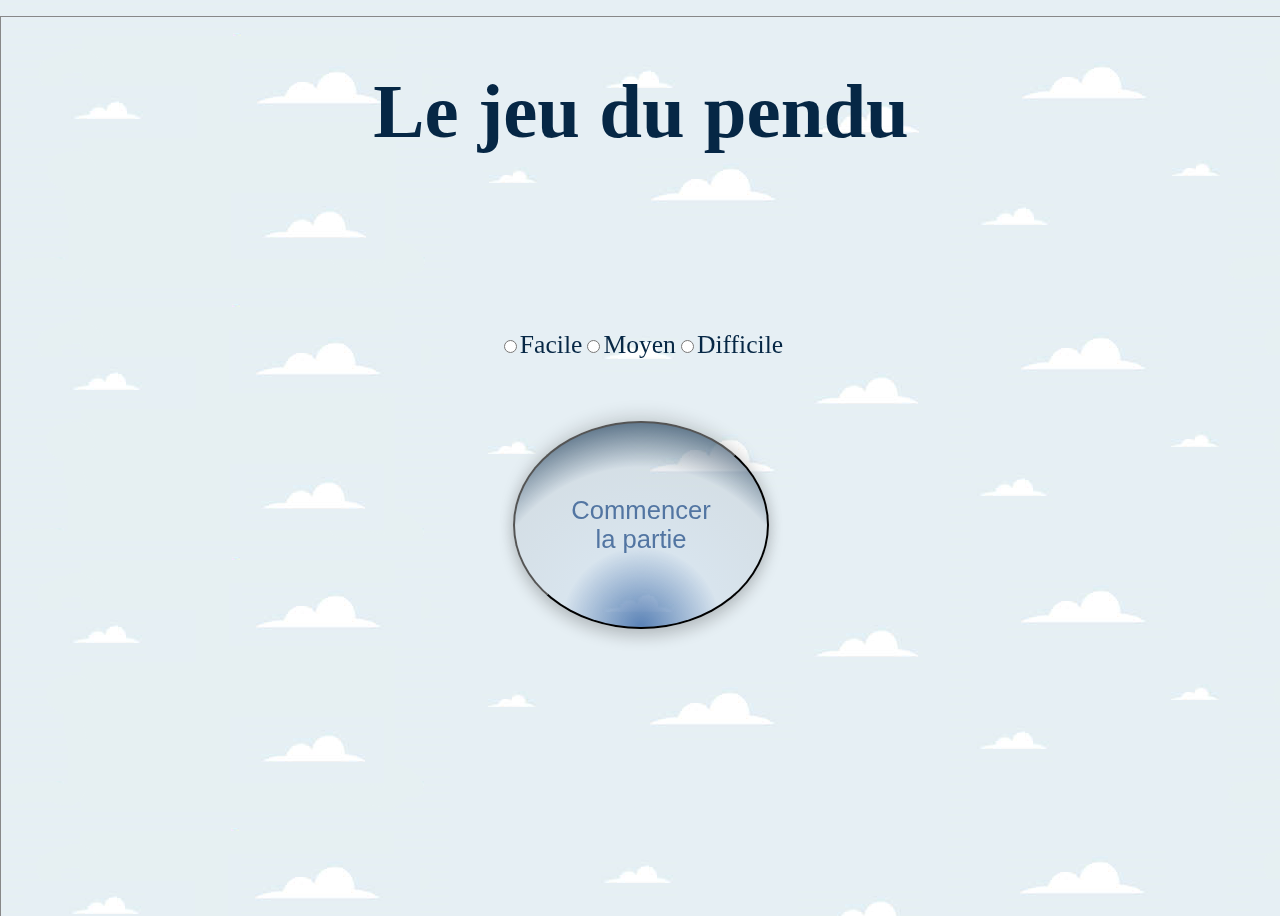
<file: Hangman/index.html>
<!DOCTYPE html>
<html lang="fr">

<head>
    <meta charset="utf-8">
    <meta name="viewport" content="width=device-width, initial-scale=1.0">
    <title>Jeu du pendu</title>
    <!-- <link rel="stylesheet" href="styles/style.css"> -->
    <link rel="stylesheet" href="styles/beginModal.css">
    <link rel="stylesheet" href="styles/lostModal.css">
    <link rel="stylesheet" href="styles/gainModal.css">
    <link rel="stylesheet" media="(max-width: 503px)" href="styles/styleXXSmall.css">
    <link rel="stylesheet" media="(min-width: 503px) and (max-width: 576px)" href="styles/styleXSmall.css">
    <link rel="stylesheet" media="(min-width: 576px) and (max-width: 779px)" href="styles/styleSmall.css">
    <link rel="stylesheet" media="(min-width: 779px) and (max-width: 1135px)" href="styles/styleMedium.css">
    <link rel="stylesheet" media="(min-width: 1135px)" href="styles/styleLarge.css">
</head>

<body id="id-body">
    <div class="beginGame" id="id-beginGame">
        <div class="contentModalBegin">
            <h1>Le jeu du pendu</h1>
            <form class="difficultyChoice">
                <input type="radio" id="id-easy" name="difficulty" required>
                <label for="id-easy">Facile</label>
                <input type="radio" id="id-medium" name="difficulty">
                <label for="id-medium">Moyen</label>
                <input type="radio" id="id-hard" name="difficulty">
                <label for="id-hard">Difficile</label>
            </form>
            <div class="divButton">
                <button type="button" class="buttonStart" id="id-buttonStart">Commencer la partie</button>
            </div>
        </div>
    </div>

    <div id="id-game" class="class-game">
        <p id="id-pErreurs">Erreurs commises :</p>
        <div class="div-img" id="id-img">
            <!-- <p>Compteur</p> -->
            <img class="img-boat" id="id-boat" src="./assets/bateau2.png" alt="">
            <img class="img-ile" id="id-ile" src="./assets/ile1.png" alt="">
        </div>
        <div id="id-divGen" class="class-divGen">
        </div>
        <div id="div-div-gen" class="div-div-gen">
            <div class="div-table">
                <table id="id-tableMotATrouver">
                    <tr id="id-trMotATrouver"></tr>
                </table>
            </div>
            <div id="id-divAlphabet" class="class-divAlphabet">
            </div>
        </div>
    </div>
    
    <div id="id-gainModal" class="gain-modal">
        <div id="id-contentGainModal" class="contentModalGain">
            <div id="img-gain" class="class-div-imgGain">
                <img class="img-gain" src="./assets/imageGain.png" alt="">
            </div>
            <div class="gainButton">
                <button id='id-restartGainButton'>Rejouer</button>
            </div>
            <div class="scoreGain" id="id-scoreGain">
                <p id="id-victoiresGain">Vous avez gagné tant de parties</p>
                <p id="id-defaitesGain">Vous avez gagné tant de parties</p>
                <p id="id-pourGain">Votre pourcentage de victoire est de %.</p>

            </div>

        </div>
    </div>
    <div id="id-lostModal" class="lost-modal">
        <div id="id-contentModal" class="contentModalLost">
            <div class="lostButton">
                <button id='id-restartLostButton'>Rejouer</button>
            </div>
            <div class="scoreLost" id="id-scoreLost">
                <p id="id-victoiresLost">Vous avez gagné tant de parties</p>
                <p id="id-defaitesLost">Vous avez gagné tant de parties</p>
                <p id="id-pourLost">Votre pourcentage de victoire est de %.</p>

            </div>

        </div>
    </div>
    <script src="table.js"></script>
    <!-- <script src=""></script> -->
    <script src="pendu.js"></script>
</body>

</html>
</file>
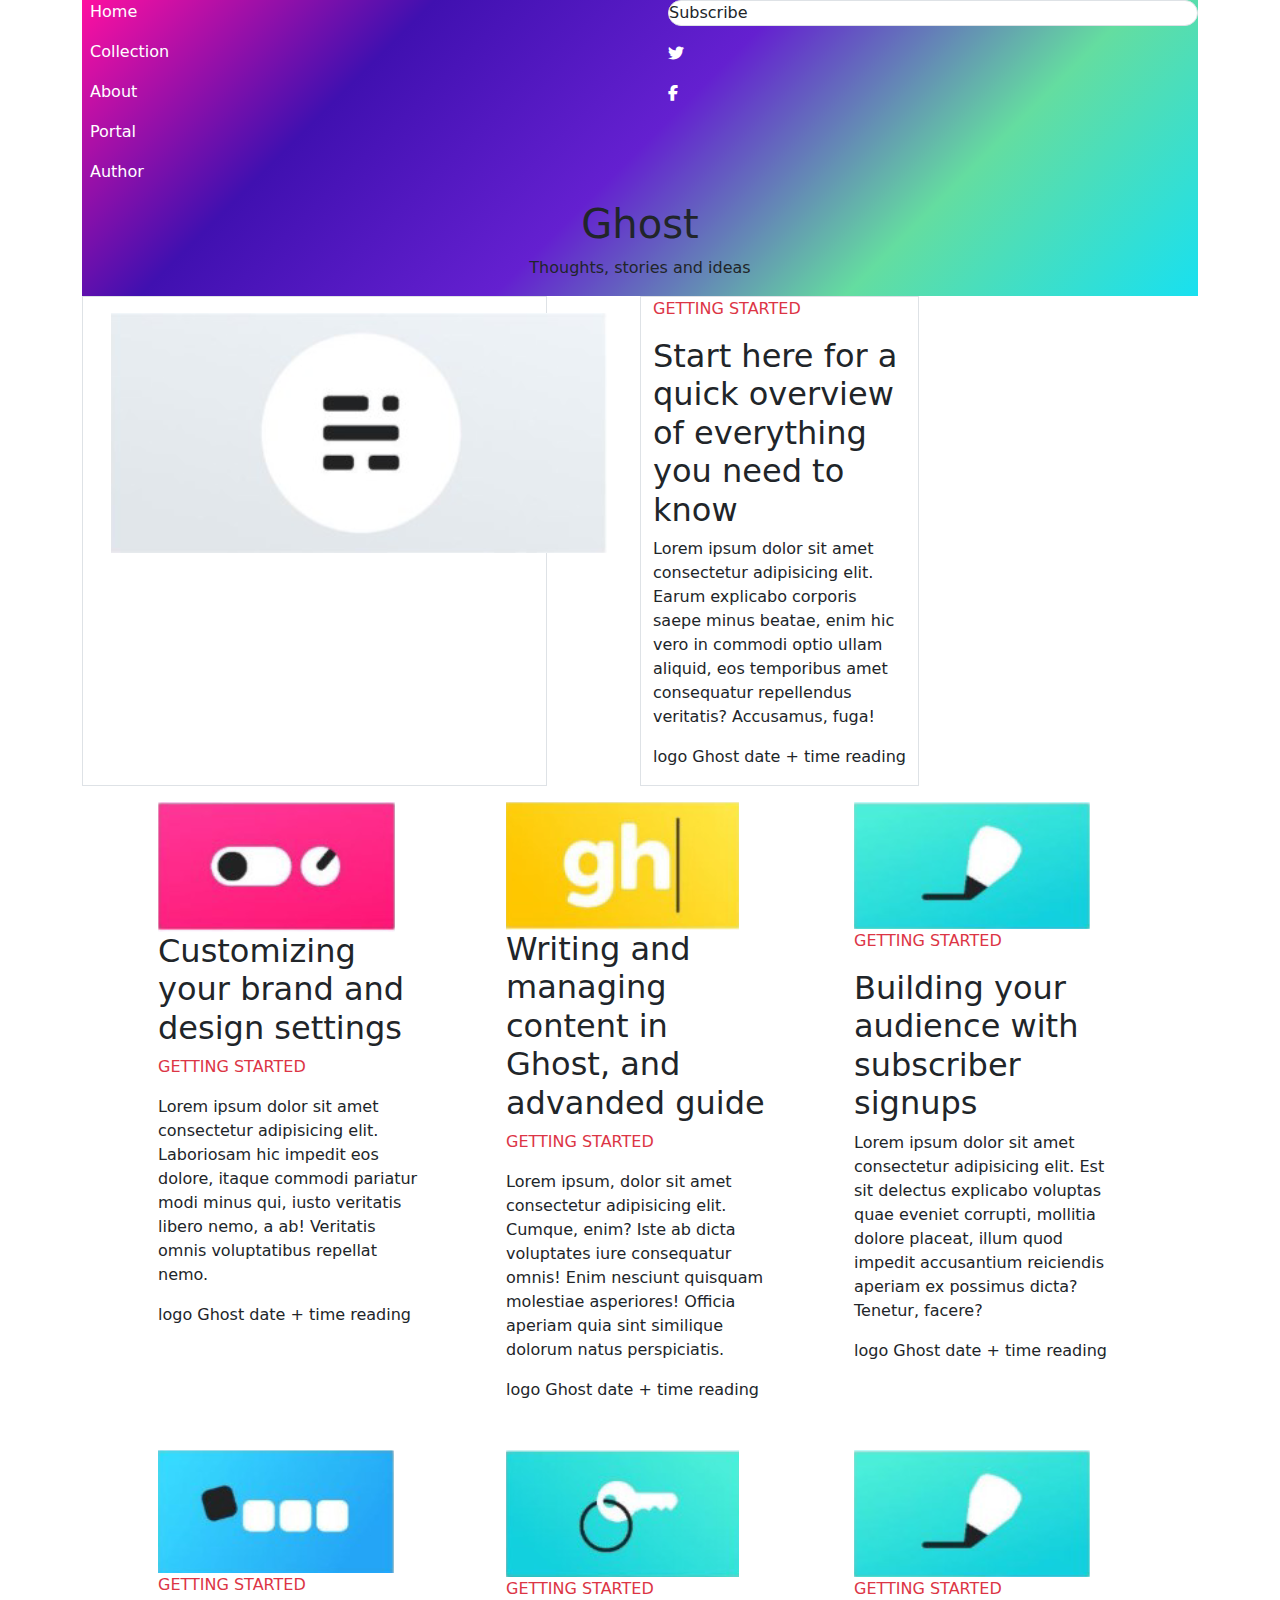
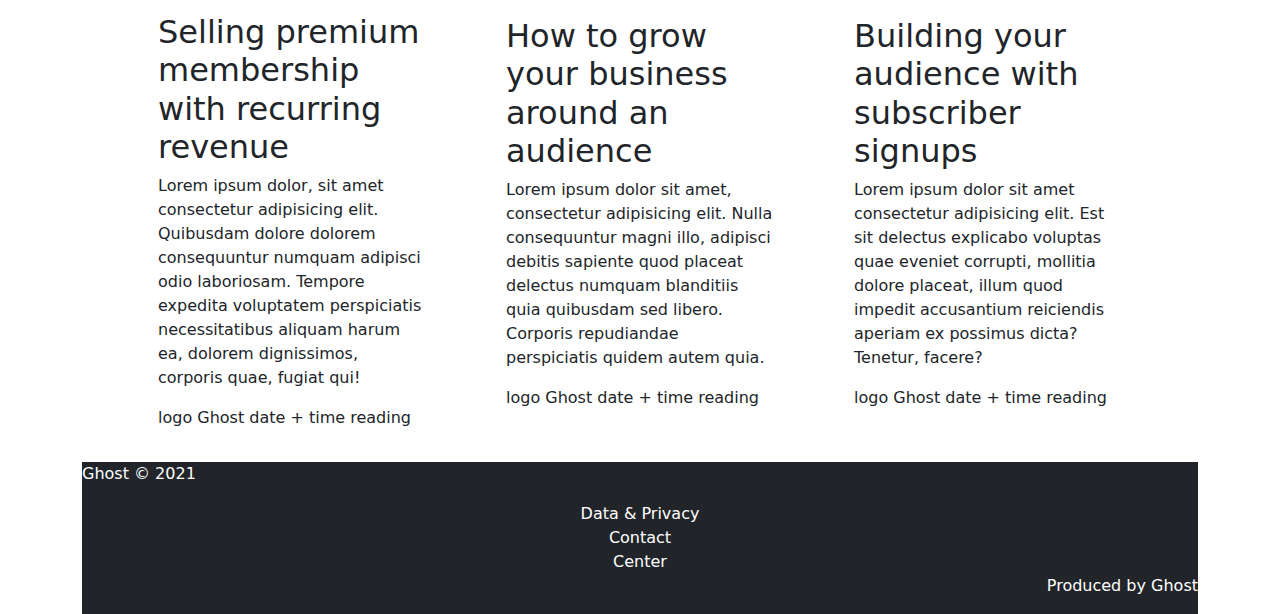
<file: Ghost_Blog/Bootstrap/index.html>
<!DOCTYPE html>
<html lang="fr">
<head>
    <meta charset="UTF-8">
    <meta name="description" content="Blog Creation Eval">
    <meta name="keywords" content="HTML, CSS">
    <meta name="author" content="Victoria">
    <meta name="viewport" content="width=device-width, initial-scale=1.0">
    <link rel="stylesheet" href="styles/styleIndex.css">
    <link rel="stylesheet" href="https://cdnjs.cloudflare.com/ajax/libs/font-awesome/6.6.0/css/all.min.css">
    <link href="https://cdn.jsdelivr.net/npm/bootstrap@5.3.3/dist/css/bootstrap.min.css" rel="stylesheet" integrity="sha384-QWTKZyjpPEjISv5WaRU9OFeRpok6YctnYmDr5pNlyT2bRjXh0JMhjY6hW+ALEwIH" crossorigin="anonymous">
    <title>Ghost Blog</title>
</head>
<body class="container">
    <header>
        <div class="row">
            <div class="col">
                <p class="mx-2"><a href="#home" class="text-decoration-none text-white">Home</a></p>
                <p class="mx-2"><a href="#collection" class="text-decoration-none text-white">Collection</a></p>
                <p class="mx-2"><a href="#about" class="text-decoration-none text-white">About</a></p>
                <p class="mx-2"><a href="#portal" class="text-decoration-none text-white">Portal</a></p>
                <p class="ms-2"><a href="#author" class="text-decoration-none text-white">Author</a></p> 
            </div>
            <div class="col">
                <p class="ms-3 bg-white border rounded-pill"><a href="subscribe.html" target="_blank" class="text-decoration-none text-dark">Subscribe</a></p>
                <P class="ms-3"><a href="https://x.com/?lang=fr" target="_blank" class="text-decoration-none text-white"><i class="fab fa-twitter"></i></a></P>
                <P class="ms-3"><a href="https://www.facebook.com/?locale=fr_FR" class="text-decoration-none text-white" target="_blank"><i class="fab fa-facebook-f"></i></a></P>
            </div>
        </div>
        <div class="row">
            <div class="col">
                <h1 class="text-center">Ghost</h1>
                <p class="text-center">Thoughts, stories and ideas</p>
            </div>
        </div>
    </header>
    <main>
        <div class="container">
            <div class="row">
                <div class="col-5 offset border">
                    <div class="p-3"><img class="img1" src="assets/images/imgArt1.png" alt="imgArt1"></div>
                </div>
                <div class="col-lg-3 offset-lg-1 border">
                        <p class="text-danger">GETTING STARTED</p>
                        <h2>Start here for a quick overview of everything you need to know</h2>
                        <p class="text-justify">Lorem ipsum dolor sit amet consectetur adipisicing elit. Earum explicabo corporis saepe minus beatae, enim hic vero in commodi optio ullam aliquid, eos temporibus amet consequatur repellendus veritatis? Accusamus, fuga! </p>
                        <p> logo Ghost date + time reading</p>
                </div>
            </div>
            <div class="row gx-5">
                <div class="col ms-5">
                    <div class="p-3">
                        <img src="assets/images/imgArt2.png" alt="imgArt2">
                        <h2>Customizing your brand and design settings</h2>
                        <p class="text-danger">GETTING STARTED</p>
                        <p class="text-justify">Lorem ipsum dolor sit amet consectetur adipisicing elit. Laboriosam hic impedit eos dolore, itaque commodi pariatur modi minus qui, iusto veritatis libero nemo, a ab! Veritatis omnis voluptatibus repellat nemo. </p>
                        <p> logo Ghost date + time reading</p>
                    </div>
                </div>
                <div class="col">
                    <div class="p-3">
                        <img src="assets/images/imgArt3.png" alt="imgArt3">
                        <h2>Writing and managing content in Ghost, and advanded guide</h2>
                        <p class="text-danger">GETTING STARTED</p>
                        <p>Lorem ipsum, dolor sit amet consectetur adipisicing elit. Cumque, enim? Iste ab dicta voluptates iure consequatur omnis! Enim nesciunt quisquam molestiae asperiores! Officia aperiam quia sint similique dolorum natus perspiciatis.</p>
                        <p> logo Ghost date + time reading</p>
                    </div>
                </div>
                <div class="col me-5">
                    <div class="p-3">
                        <img src="assets/images/imgArt4.png" alt="imgArt4">
                        <p class="text-danger">GETTING STARTED</p>
                        <h2>Building your audience with subscriber signups</h2>
                        <p>Lorem ipsum dolor sit amet consectetur adipisicing elit. Est sit delectus explicabo voluptas quae eveniet corrupti, mollitia dolore placeat, illum quod impedit accusantium reiciendis aperiam ex possimus dicta? Tenetur, facere?</p>
                        <p> logo Ghost date + time reading</p>
                    </div>
                </div>
            </div>
            <div class="row gx-5">
                <div class="col ms-5">
                    <div class="p-3">
                        <img src="assets/images/imgArt5.png" alt="imgArt5">
                        <p class="text-danger">GETTING STARTED</p>
                        <h2>Selling premium membership with recurring revenue</h2>
                        <p>Lorem ipsum dolor, sit amet consectetur adipisicing elit. Quibusdam dolore dolorem consequuntur numquam adipisci odio laboriosam. Tempore expedita voluptatem perspiciatis necessitatibus aliquam harum ea, dolorem dignissimos, corporis quae, fugiat qui!</p>
                        <p> logo Ghost date + time reading</p>
                    </div>
                </div>
                <div class="col">
                    <div class="p-3">
                        <img src="assets/images/imgArt6.png" alt="imgArt6">
                        <p class="text-danger">GETTING STARTED</p>
                        <h2>How to grow your business around an audience</h2>
                        <p>Lorem ipsum dolor sit amet, consectetur adipisicing elit. Nulla consequuntur magni illo, adipisci debitis sapiente quod placeat delectus numquam blanditiis quia quibusdam sed libero. Corporis repudiandae perspiciatis quidem autem quia. </p>
                        <p> logo Ghost date + time reading</p>
                    </div>
                </div>
                <div class="col me-5">
                    <div class="p-3">
                        <img src="assets/images/imgArt4.png" alt="imgArt4">
                        <p class="text-danger">GETTING STARTED</p>
                        <h2>Building your audience with subscriber signups</h2>
                        <p>Lorem ipsum dolor sit amet consectetur adipisicing elit. Est sit delectus explicabo voluptas quae eveniet corrupti, mollitia dolore placeat, illum quod impedit accusantium reiciendis aperiam ex possimus dicta? Tenetur, facere?</p>
                        <p> logo Ghost date + time reading</p>
                    </div>
                </div>
            </div>
        </div>   
    </main>
    <footer class="bg-dark text-white">
        <p>Ghost &#xA9; 2021</p>
      
        <div class="text-center">
            <nav>Data & Privacy</nav>
            <nav>Contact</nav>
            <nav>Center</nav>
        </div>
        <div class=" d-flex flex-row-reverse">
            <p >Produced by Ghost</p>
        </div>
    </footer> 
</body>
</html>
</file>
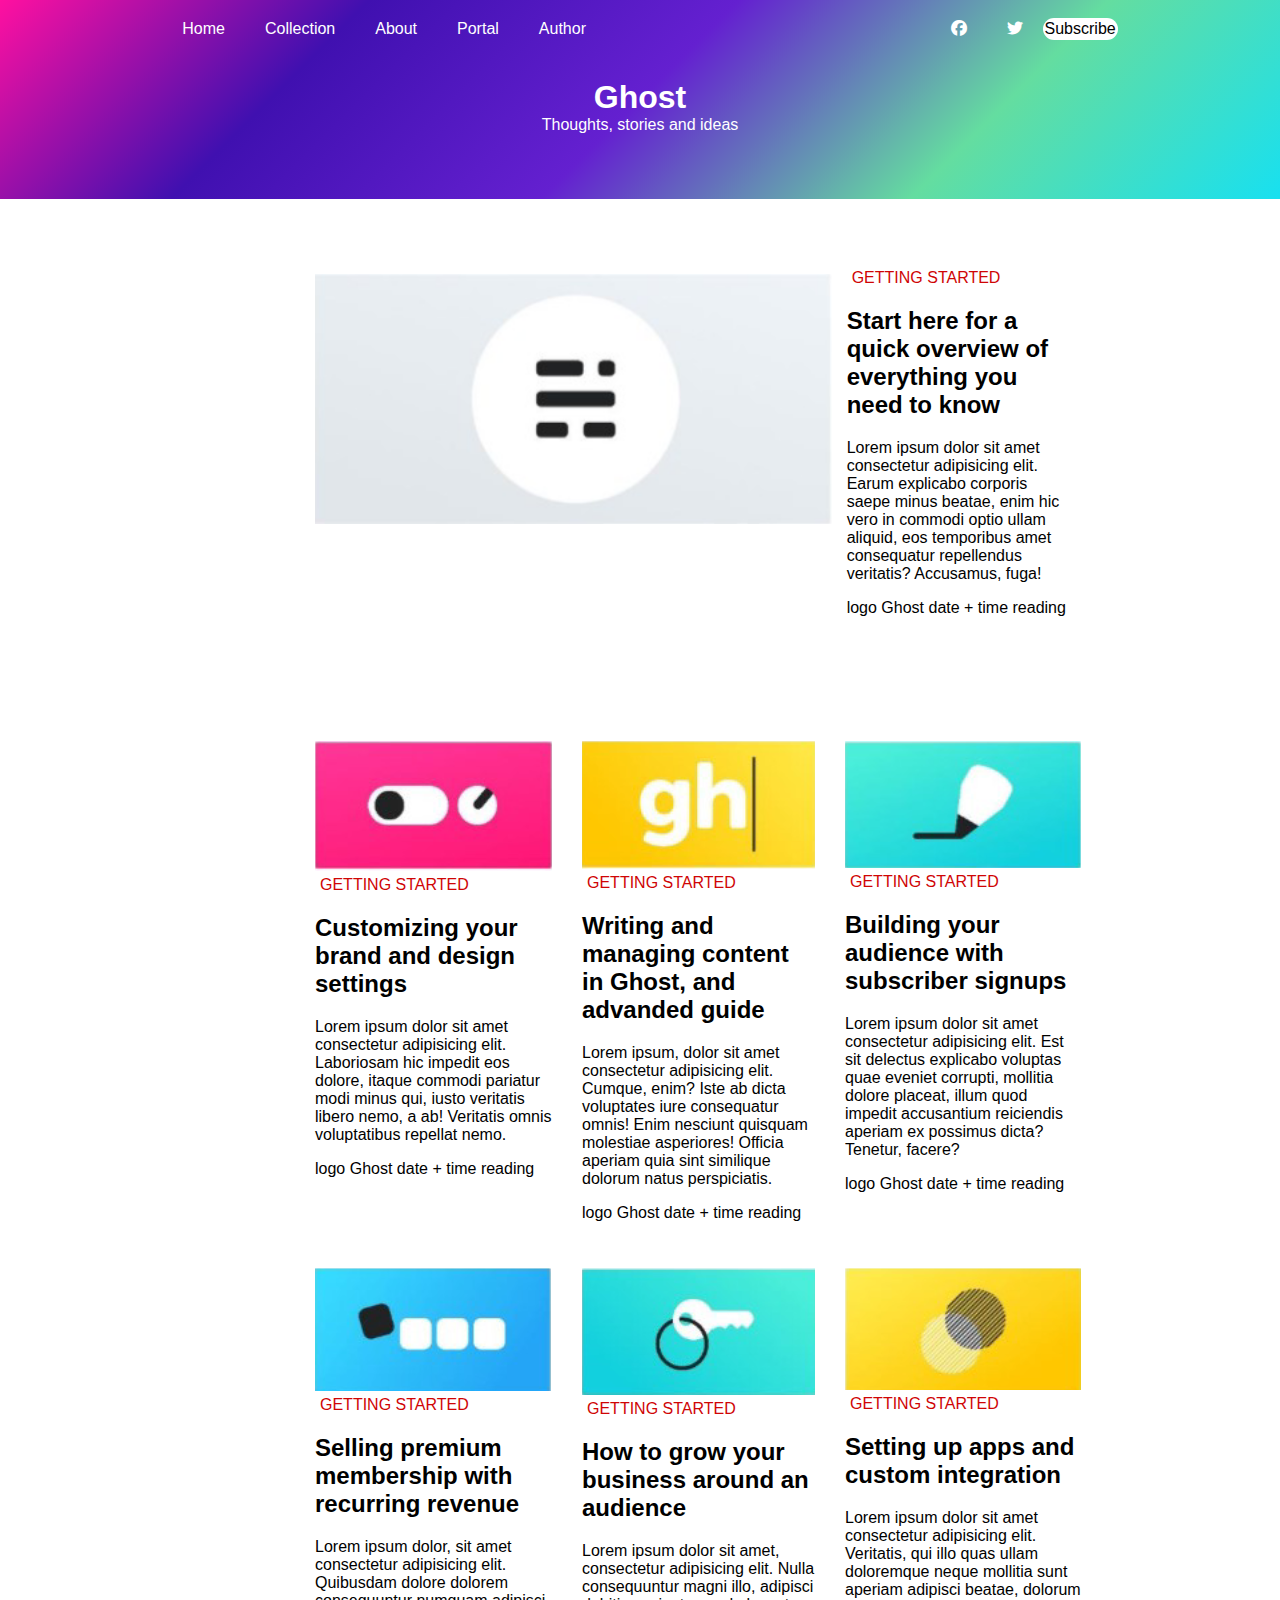
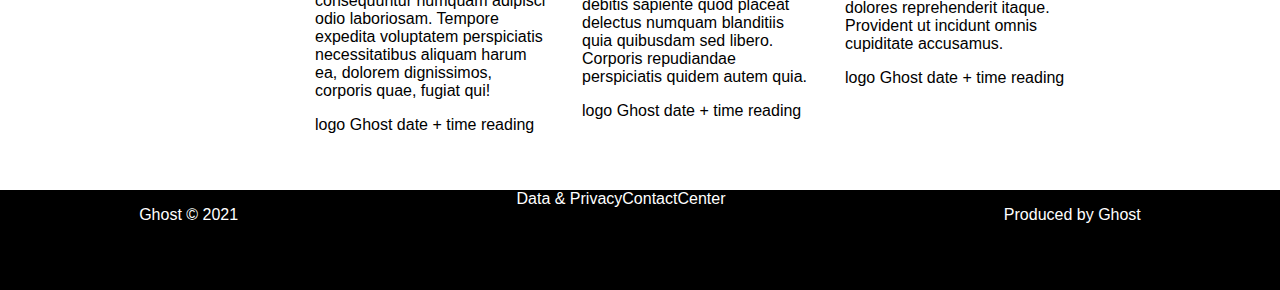
<file: Ghost_Blog/HTML_CSS/index.html>
<!DOCTYPE html>
<html lang="fr">
<head>
    <meta charset="UTF-8">
    <meta name="description" content="Blog Creation Eval">
    <meta name="keywords" content="HTML, CSS">
    <meta name="author" content="Victoria">
    <meta name="viewport" content="width=device-width, initial-scale=1.0">
    <link rel="stylesheet" media="(max-width: 576px)"  href="styles/styleIndexMobile.css">
    <link rel="stylesheet" media="(min-width: 576px) and (max-width: 992px)" href="styles/styleIndexTablet.css">
    <link rel="stylesheet" media="(min-width: 992px)" href="styles/styleIndexDesktop.css">
    <link rel="stylesheet" href="https://cdnjs.cloudflare.com/ajax/libs/font-awesome/6.6.0/css/all.min.css">
    <title>Ghost Blog</title>
</head>
<body>
    <header>
        <div class="nav">
            <div class="navPage">
                <a href="#home">Home</a>
                <a href="#collection">Collection</a>
                <a href="#about">About</a>
                <a href="#portal">Portal</a>
                <a href="#author">Author</a>
            </div>
            <div class="icons">
                <a href="https://www.facebook.com/?locale=fr_FR" target="_blank"><i class="fa-brands fa-facebook"></i></a>
                <a href="https://x.com/?lang=fr" target="_blank"><i class="fab fa-twitter"></i></a>
                <a href="subscribe.html" target="_blank">Subscribe</a>
            </div>
        </div>
                
        
        
        <div class="title">
            <h1>Ghost</h1>
            <p>Thoughts, stories and ideas</p>
        </div>
        
    </header>
    <main>
        <div class="grid">
            <article class="art1">
                <img class="img1" src="assets/images/imgArt1.png" alt="imgArt1">
                <div class="text1">
                    <p class="start">GETTING STARTED</p>
                    <h2>Start here for a quick overview of everything you need to know</h2>
                    <p>Lorem ipsum dolor sit amet consectetur adipisicing elit. Earum explicabo corporis saepe minus beatae, enim hic vero in commodi optio ullam aliquid, eos temporibus amet consequatur repellendus veritatis? Accusamus, fuga! </p>
                    <p> logo Ghost date + time reading</p>
                </div>
                
                
            </article>
            <article class="art2">
                <img src="assets/images/imgArt2.png" alt="imgArt2">
                <p class="start">GETTING STARTED</p>
                <h2>Customizing your brand and design settings</h2>
                <p>Lorem ipsum dolor sit amet consectetur adipisicing elit. Laboriosam hic impedit eos dolore, itaque commodi pariatur modi minus qui, iusto veritatis libero nemo, a ab! Veritatis omnis voluptatibus repellat nemo. </p>
                <p> logo Ghost date + time reading</p>
            </article>
            <article class="art3">
                <img src="assets/images/imgArt3.png" alt="imgArt3">
                <p class="start">GETTING STARTED</p>
                <h2>Writing and managing content in Ghost, and advanded guide</h2>
                <p>Lorem ipsum, dolor sit amet consectetur adipisicing elit. Cumque, enim? Iste ab dicta voluptates iure consequatur omnis! Enim nesciunt quisquam molestiae asperiores! Officia aperiam quia sint similique dolorum natus perspiciatis.</p>
                <p> logo Ghost date + time reading</p>
            </article>
            <article class="art4">
                <img src="assets/images/imgArt4.png" alt="imgArt4">
                <p class="start">GETTING STARTED</p>
                <h2>Building your audience with subscriber signups</h2>
                <p>Lorem ipsum dolor sit amet consectetur adipisicing elit. Est sit delectus explicabo voluptas quae eveniet corrupti, mollitia dolore placeat, illum quod impedit accusantium reiciendis aperiam ex possimus dicta? Tenetur, facere?</p>
                <p> logo Ghost date + time reading</p>
            </article>
            <article class="art5">
                <img src="assets/images/imgArt5.png" alt="imgArt5">
                <p class="start">GETTING STARTED</p>
                <h2>Selling premium membership with recurring revenue</h2>
                <p>Lorem ipsum dolor, sit amet consectetur adipisicing elit. Quibusdam dolore dolorem consequuntur numquam adipisci odio laboriosam. Tempore expedita voluptatem perspiciatis necessitatibus aliquam harum ea, dolorem dignissimos, corporis quae, fugiat qui!</p>
                <p> logo Ghost date + time reading</p>
            </article>
            <article class="art6">
                <img src="assets/images/imgArt6.png" alt="imgArt6">
                <p class="start">GETTING STARTED</p>
                <h2>How to grow your business around an audience</h2>
                <p>Lorem ipsum dolor sit amet, consectetur adipisicing elit. Nulla consequuntur magni illo, adipisci debitis sapiente quod placeat delectus numquam blanditiis quia quibusdam sed libero. Corporis repudiandae perspiciatis quidem autem quia. </p>
                <p> logo Ghost date + time reading</p>
            </article>
            <article class="art7">
                <img src="assets/images/imgArt7.png" alt="imgArt7">
                <p class="start">GETTING STARTED</p>
                <h2>Setting up apps and custom integration</h2>
                <p>Lorem ipsum dolor sit amet consectetur adipisicing elit. Veritatis, qui illo quas ullam doloremque neque mollitia sunt aperiam adipisci beatae, dolorum dolores reprehenderit itaque. Provident ut incidunt omnis cupiditate accusamus. </p>
                <p> logo Ghost date + time reading</p>
            </article>
        </div>

    </main>
    <footer>
        <p>Ghost &#xA9; 2021</p>
        <div>
            <nav>Data & Privacy</nav>
            <nav>Contact</nav>
            <nav>Center</nav>
        </div>
        <p>Produced by Ghost</p>
    </footer>
    
</body>
</html>
</file>
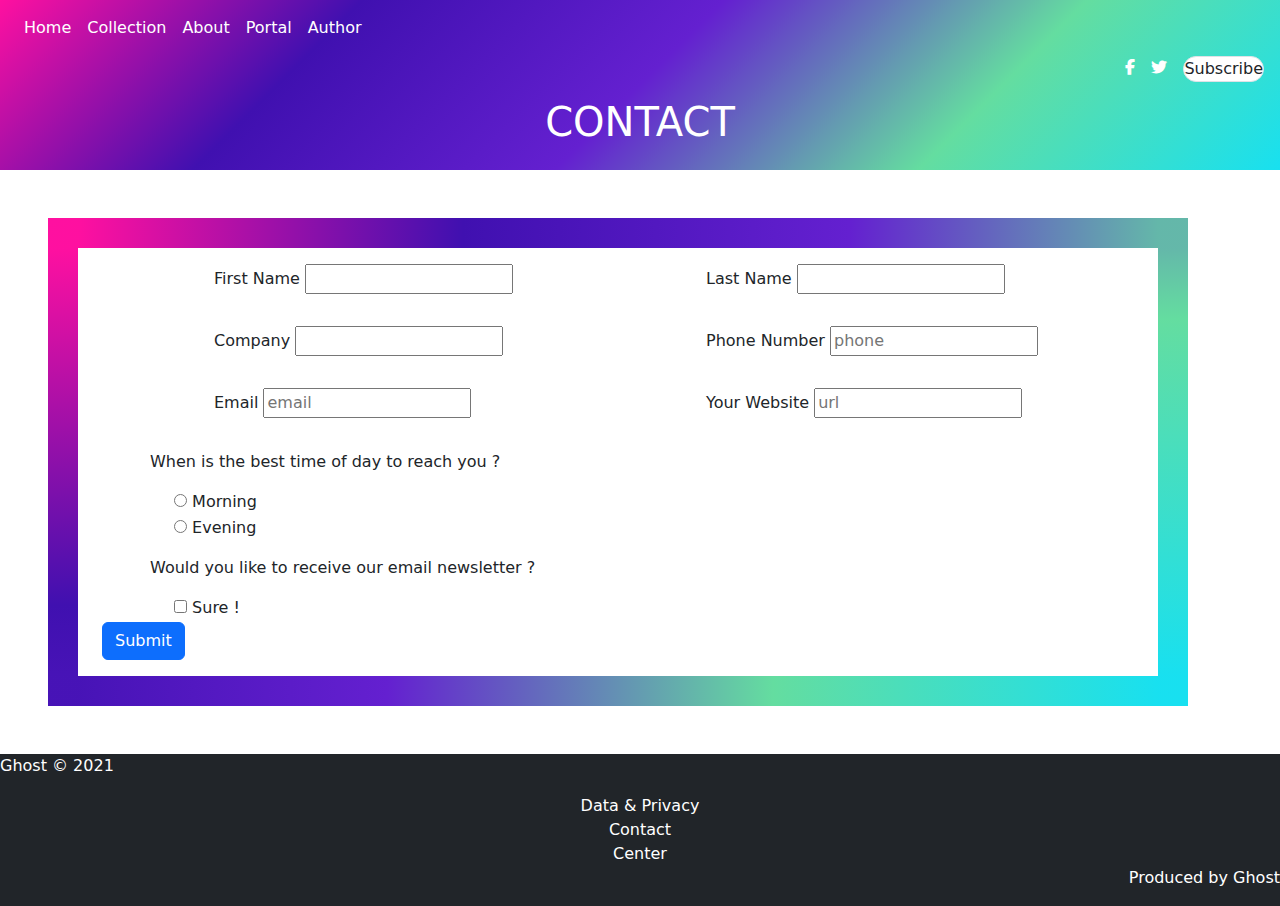
<file: Ghost_Blog/Bootstrap/subscribe.html>
<!DOCTYPE html>
<html lang="en">
    <head>
        <meta charset="UTF-8">
        <meta name="description" content="Blog Creation Eval">
        <meta name="keywords" content="HTML, CSS">
        <meta name="author" content="Victoria">
        <meta name="viewport" content="width=device-width, initial-scale=1.0">
        <link rel="stylesheet" href="styles/styleSubscribe.css">
        <link rel="stylesheet" href="https://cdnjs.cloudflare.com/ajax/libs/font-awesome/6.6.0/css/all.min.css">
        <link href="https://cdn.jsdelivr.net/npm/bootstrap@5.3.3/dist/css/bootstrap.min.css" rel="stylesheet" integrity="sha384-QWTKZyjpPEjISv5WaRU9OFeRpok6YctnYmDr5pNlyT2bRjXh0JMhjY6hW+ALEwIH" crossorigin="anonymous">
        <title>Subscribe</title>
<body>
    <header class="p-3 mb-2 bg-primary text-white">
        <div class="d-flex flex-row">
            <p class="mx-2"><a href="#home" class="text-decoration-none text-white">Home</a></p>
            <p class="mx-2"><a href="#collection" class="text-decoration-none text-white">Collection</a></p>
            <p class="mx-2"><a href="#about" class="text-decoration-none text-white">About</a></p>
            <p class="mx-2"><a href="#portal" class="text-decoration-none text-white">Portal</a></p>
            <p class="ms-2"><a href="#author" class="text-decoration-none text-white">Author</a></p> 
        </div>
        <div class="d-flex flex-row-reverse">
            <p class="ms-3 bg-white border rounded-pill"><a href="subscribe.html" target="_blank" class="text-decoration-none text-dark">Subscribe</a></p>
            <P class="ms-3"><a href="https://x.com/?lang=fr" target="_blank" class="text-decoration-none text-white"><i class="fab fa-twitter"></i></a></P>
            <P class="ms-3"><a href="https://www.facebook.com/?locale=fr_FR" class="text-decoration-none text-white" target="_blank"><i class="fab fa-facebook-f"></i></a></P>
        </div>
        <h1 class="text-center">CONTACT</h1>
        
    </header>
    <main>
        <form>
            <div class="container m-5 px-4 pb-3">
                <div class="row gx-5">
                    <div class="col ms-5">
                        <div class="form-group m-3 ps-5">
                            <label for="id-firstname">First Name</label>
                            <input type="text" name="firstname" id="id-firstname" required>
                        </div>
                    </div>
                    <div class="col ms-5">
                        <div class="form-group m-3">
                            <label for="id-lastname">Last Name</label>
                            <input type="text" name="lastname" id="id-lastname">
                        </div>
                    </div>
                </div>
                <div class="row gx-5">
                    <div class="col ms-5">
                        <div class="form-group m-3 ps-5">
                            <label for="id-company">Company</label>
                            <input type="text" name="company" id="id-company" required>
                        </div>
                    </div>
                    <div class="col ms-5">
                        <div class="form-group m-3">
                            <label for="id-phone">Phone Number</label>
                            <input type="text" name="phone" id="id-phone" placeholder="phone" required>
                        </div>
                    </div>
                </div>
                <div class="row gx-5">
                    <div class="col ms-5">
                        <div class="form-group m-3 ps-5">
                            <label for="id-email">Email</label>
                            <input type="email" name="email" id="id-email" placeholder="email" required>
                        </div>
                    </div>
                    <div class="col ms-5">
                        <div class="form-group m-3">
                            <label for="id-website">Your Website </label>
                            <input type="url" name="website" id="id-website" placeholder="url" required>
                        </div>
                    </div>
                </div>
                    
                <p class="ms-5 mt-3">When is the best time of day to reach you ?</p>
            
                <div class="form-check ms-5">
                    <input class="radio" type="radio" name="reachTime" id="id-morning" value="morning">
                    <label for="id-morning">Morning</label>
                </div>
                <div class="form-check ms-5">
                    <input class="radio" type="radio" name="reachTime" id="id-evening" value="evening">
                    <label for="id-evening">Evening</label>
                </div>
            
                <p class="ms-5 mt-3">Would you like to receive our email newsletter ?</p>
                <div class="form-check ms-5">
                    <input class="checkbox" type="checkbox" name="newsletter" id="id-newsletter" value="newsletter">
                    <label for="id-newsletter">Sure !</label>
                </div>
                <button type="button" class="btn btn-primary">Submit</button>
            </div>


        </form>
        

            

    </main>
    <footer class="bg-dark text-white">
        <p>Ghost &#xA9; 2021</p>
      
        <div class="text-center">
            <nav>Data & Privacy</nav>
            <nav>Contact</nav>
            <nav>Center</nav>
        </div>
        <div class=" d-flex flex-row-reverse">
            <p >Produced by Ghost</p>
        </div>
        
    </footer>
</body>
</html>
</file>
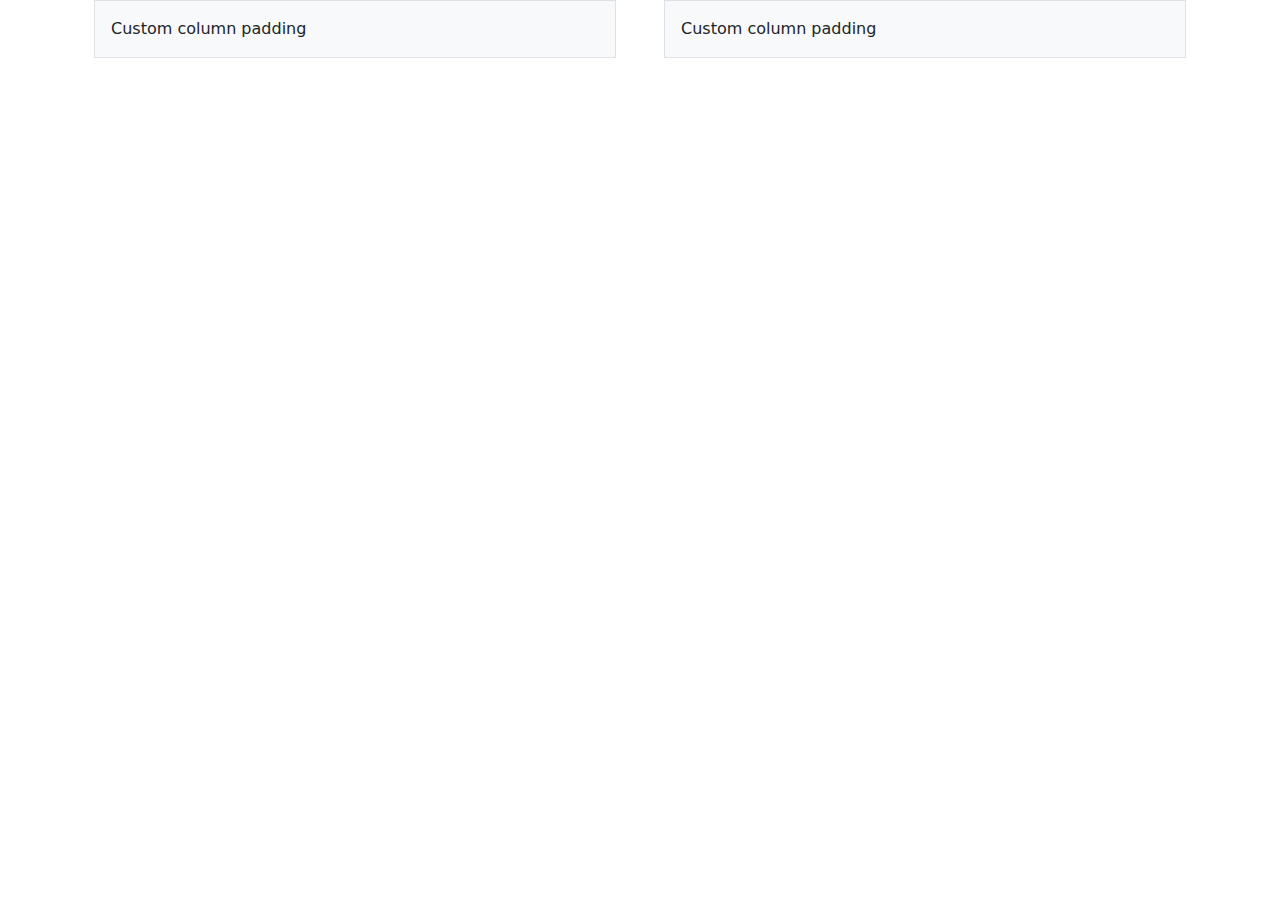
<file: Ghost_Blog/Bootstrap/test.html>
<!DOCTYPE html>
<html lang="en">
    <head>
        <meta charset="UTF-8">
        <meta name="description" content="Blog Creation Eval">
        <meta name="keywords" content="HTML, CSS">
        <meta name="author" content="Victoria">
        <meta name="viewport" content="width=device-width, initial-scale=1.0">
        <!-- <link rel="stylesheet" media="(max-width: 576px)"  href="styles/styleIndexMobile.css">
        <link rel="stylesheet" media="(min-width: 576px) and (max-width: 992px)" href="styles/styleIndexTablet.css"> -->
        <!-- <link rel="stylesheet" media="(min-width: 992px)" href="styles/styleIndexDesktop.css"> -->
        <!-- <link rel="stylesheet" href="styles/styleIndexDesktop.css"> -->
        <link rel="stylesheet" href="https://cdnjs.cloudflare.com/ajax/libs/font-awesome/6.6.0/css/all.min.css">
        <link href="https://cdn.jsdelivr.net/npm/bootstrap@5.3.3/dist/css/bootstrap.min.css" rel="stylesheet" integrity="sha384-QWTKZyjpPEjISv5WaRU9OFeRpok6YctnYmDr5pNlyT2bRjXh0JMhjY6hW+ALEwIH" crossorigin="anonymous">
        <title>Ghost Blog</title>
    </head>
<body>
    <div class="container px-4">
        <div class="row gx-5">
            <div class="col">
                <div class="p-3 border bg-light">Custom column padding</div>
            </div>
            <div class="col">
                <div class="p-3 border bg-light">Custom column padding</div>
            </div>
        </div>
    </div>
</body>
</html>
</file>
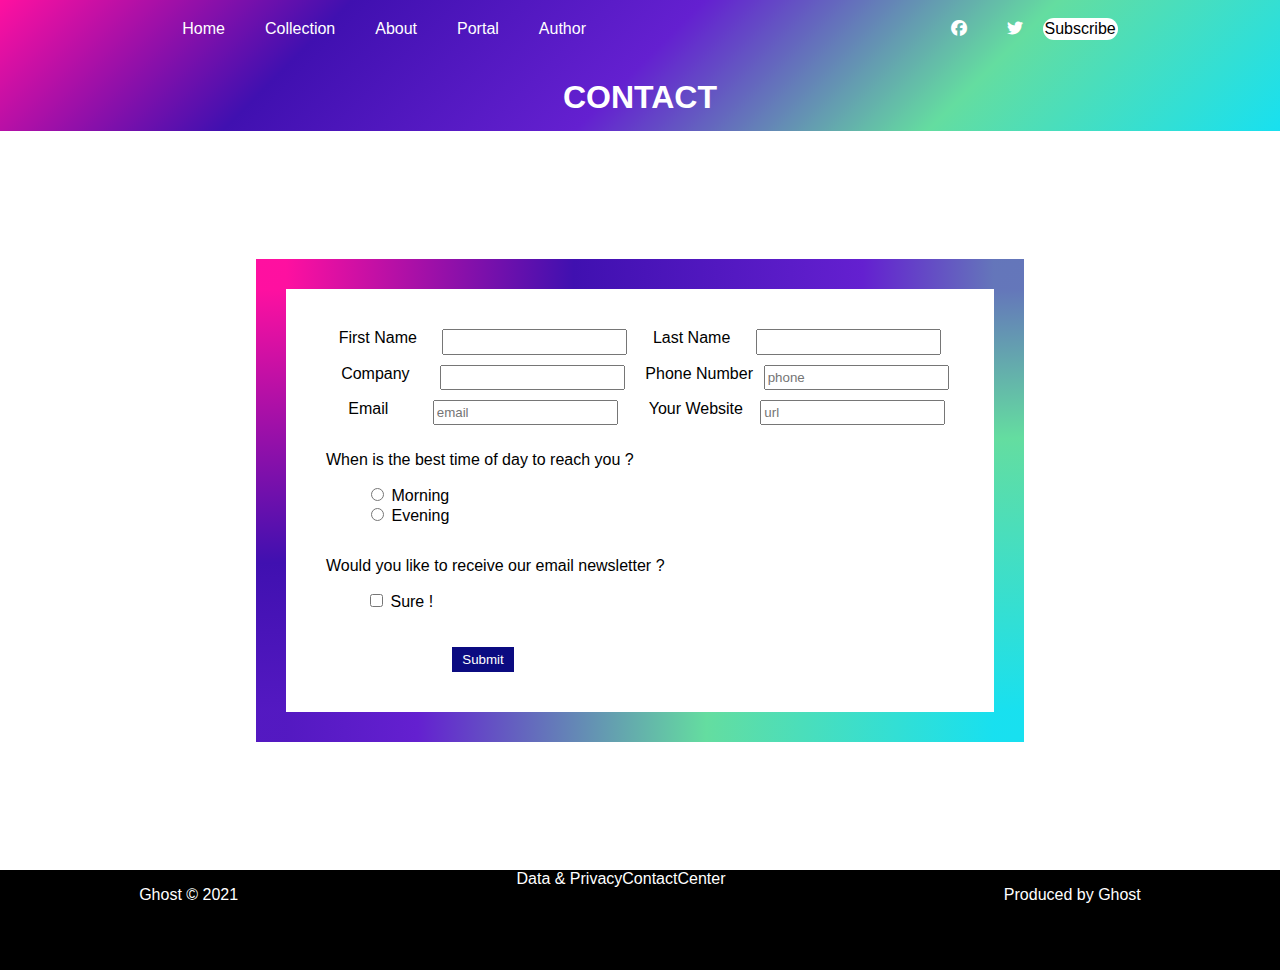
<file: Ghost_Blog/HTML_CSS/subscribe.html>
<!DOCTYPE html>
<html lang="en">
<head>
    <meta charset="UTF-8">
    <meta name="description" content="Blog Creation Eval">
    <meta name="keywords" content="HTML, CSS">
    <meta name="author" content="Victoria">
    <meta name="viewport" content="width=device-width, initial-scale=1.0">
    <link rel="stylesheet" media="(max-width: 576px)"  href="styles/styleSubMobile.css">
    <link rel="stylesheet" media="(min-width: 576px) and (max-width: 992px)" href="styles/styleSubTablet.css">
    <link rel="stylesheet" media="(min-width: 992px)" href="styles/styleSubDesktop.css">
    <link rel="stylesheet" href="https://cdnjs.cloudflare.com/ajax/libs/font-awesome/6.6.0/css/all.min.css">
    <title>Subscribe</title>
</head>
<body>
    <header>

        <div class="nav">
            <div class="navPage">
                <a href="#home">Home</a>
                <a href="#collection">Collection</a>
                <a href="#about">About</a>
                <a href="#portal">Portal</a>
                <a href="#author">Author</a>
            </div>
            <div class="icons">
                <a href="https://www.facebook.com/?locale=fr_FR" target="_blank"><i class="fa-brands fa-facebook"></i></a>
                <a href="https://x.com/?lang=fr" target="_blank"><i class="fab fa-twitter"></i></a>
                <a href="subscribe.html" target="_blank">Subscribe</a>
            </div>
        </div>
        
        <div class="title">
            <h1>CONTACT</h1>
        </div>
        
    </header>
    <main>
        <form method="get" class="form">
            <div class="grid">
                <div class="firstname">
                    <label for="id-firstname">First Name</label>
                    <input type="text" name="firstname" id="id-firstname" required>
                </div>
                <div class="lastname">
                    <label for="id-lastname">Last Name</label>
                    <input type="text" name="lastname" id="id-lastname">
                </div>
                <div class="company">
                    <label for="id-company">Company</label>
                    <input type="text" name="company" id="id-company" required>
                </div>
                <div class="phone">
                    <label for="id-phone">Phone Number</label>
                    <input type="text" name="phone" id="id-phone" placeholder="phone" required>
                </div>
                <div class="email">
                    <label for="id-email">Email</label>
                    <input type="email" name="email" id="id-email" placeholder="email" required>
                </div>
                <div class="website">
                    <label for="id-website">Your Website </label>
                    <input type="url" name="website" id="id-website" placeholder="url" required>
                </div>
                <div class="reach">
                    <p>When is the best time of day to reach you ?</p>

                    <ul>
                        <li>
                            <input class="radio" type="radio" name="reachTime" id="id-morning" value="morning">
                            <label for="id-morning">Morning</label>
                        </li>
                    
                        <li>
                            <input class="radio" type="radio" name="reachTime" id="id-evening" value="evening">
                            <label for="id-evening">Evening</label>
                        </li>
                    </ul>
                </div>
                <div class="newsletter">
                    <p>Would you like to receive our email newsletter ?</p>
                    <ul>
                        <li>
                            <input class="checkbox" type="checkbox" name="newsletter" id="id-newsletter" value="newsletter">
                            <label for="id-newsletter">Sure !</label>
                        </li>
                    </ul>
                </div>
                <div class="button">
                    <input class="submit" type="submit" value="Submit">
                </div>
            </div>
            
        </form>

    </main>
    <footer>
        <p>Ghost &#xA9; 2021</p>
        <div>
            <nav>Data & Privacy</nav>
            <nav>Contact</nav>
            <nav>Center</nav>
        </div>
        <p>Produced by Ghost</p>
    </footer>
    
</body>
</html>
</file>
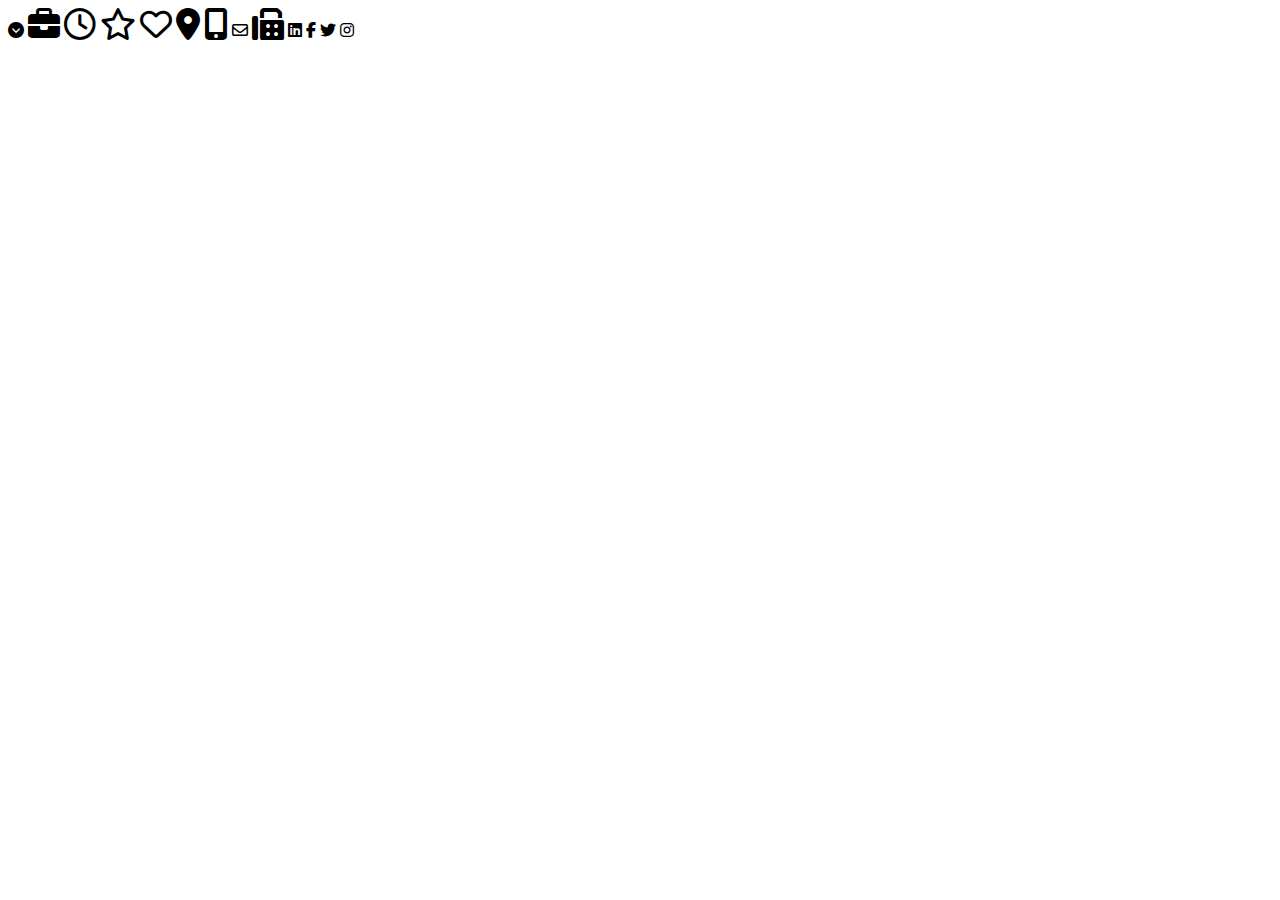
<file: Ghost_Blog/HTML_CSS/test.html>
<!DOCTYPE html>
<html lang="en">
<head>
    <meta charset="UTF-8">
    <meta name="viewport" content="width=device-width, initial-scale=1.0">
    <link rel="stylesheet" href="https://cdnjs.cloudflare.com/ajax/libs/font-awesome/6.6.0/css/all.min.css">
    <title>Document</title>
</head>
<body>
    
    <i class="fas fa-chevron-circle-down"></i>
    <i class="fas fa-briefcase fa-2x"></i>
    <i class="far fa-clock fa-2x"></i>
    <i class="far fa-star fa-2x"></i>
    <i class="far fa-heart fa-2x"></i>
    <i class="fas fa-map-marker-alt fa-2x"></i>
    <i class="fas fa-mobile-alt fa-2x"></i>
    <i class="far fa-envelope"></i>
    <i class="fas fa-fax fa-2x"></i>
    <i class="fab fa-linkedin"></i>
    <i class="fab fa-facebook-f"></i>
    <i class="fab fa-twitter"></i>
    <i class="fab fa-instagram"></i>


</body>
</html>
</file>
<file: Hangman/styles/beginModal.css>
.beginGame {
    display: block;
    position: fixed;
    z-index: 6; 
    width: 100vw; 
    height: 100vh; 
}

.contentModalBegin {
    background-image: url(../assets/ciel.png);
    height: 100%;
    border: 1px solid #888;
    width: 100%;
}

.div-img {
    visibility: hidden;
}


h1 {
    /* border: solid 3px black; */
    font-family: cursive;
    color: #062745;
    display: flex;
    justify-content: center;
    align-items: flex-start;
    font-size: 6vw;
    height: 20%;
}



.buttonStart:active {
    box-shadow: none;
}

.buttonStart {
    /* border: solid 3px black; */
    display: flex;
    border-radius: 50%;
    padding: 8%;
    height: 30%;
    width: 20%;
    font-size: 2vw;
    justify-content: center;
    align-items: center;
    color: rgb(82, 117, 162);
    background: radial-gradient(circle at bottom, rgb(90, 130, 182, 100%), rgb(90, 130, 182, 10%), rgb(53, 76, 107, 10%), #062745 100%);
    box-shadow: 0 8px 15px rgba(0, 0, 0, 0.2), 0 -8px 15px rgba(0, 0, 0, 0.1);
}

.difficultyChoice {
    /* border: solid black 3px; */
    height: 10%;
    display: flex;
    justify-content: center;
    align-items: center;
}

.difficultyChoice label {
    font-size: 2vw;
    font-family:cursive;
    color: #062745;
}

.divButton {
    /* border: 3px solid black; */
    display: flex;
    align-items: center;
    justify-content: center;
    height: 30%;
}
</file>
<file: Hangman/styles/lostModal.css>
.lost-modal {
    display: block;
    position: fixed;
    z-index: 6; 
    width: 100vw; 
    height: 100vh; 
}

.contentModalLost {
    background-image: url(../assets/ciel.png);
    height: 100%;
    border: 1px solid #888;
    width: 100%;
}

.class-pLost {
    font-family: cursive;
    color: #062745;
    display: flex;
    justify-content: center;
    font-size: 5vw;
    height: 20%;
}

.contentModalLost button {
    display: flex;
    border-radius: 50%;
    height: 10%;
    width: 10%;
    font-size: 2vw;
    justify-content: center;
    align-items: center;
    color: rgb(82, 117, 162);
    background: radial-gradient(circle at bottom, rgb(90, 130, 182, 100%), rgb(90, 130, 182, 10%), rgb(53, 76, 107, 10%), #062745 100%);
    box-shadow: 0 8px 15px rgba(0, 0, 0, 0.2), 0 -8px 15px rgba(0, 0, 0, 0.1);

}

.lostButton {
    display: flex;
    justify-content: center;
}

.scoreLost {
    text-align: center;
}
</file>
<file: Hangman/styles/gainModal.css>
.gain-modal {
    display: block;
    position: fixed;
    z-index: 6; 
    width: 100vw; 
    height: 100vh; 
}

.contentModalGain {
    background-image: url(../assets/ciel.png);
    height: 100%;
    border: 1px solid #888;
    width: 100%;
}
.class-div-imgGain {
    display: flex;
    justify-content: center;
    height: 70%;
}
.img-gain {
    height: 100%;
}

.gainButton {
    display: flex;
    justify-content: center;
}

.contentModalGain button {
    display: flex;
    border-radius: 50%;
    /* margin-top: 5%; */
    height: 10%;
    width: 10%;
    font-size: 2vw;
    justify-content: center;
    align-items: center;
    color: rgb(82, 117, 162);
    background: radial-gradient(circle at bottom, rgb(90, 130, 182, 100%), rgb(90, 130, 182, 10%), rgb(53, 76, 107, 10%), #062745 100%);
    box-shadow: 0 8px 15px rgba(0, 0, 0, 0.2), 0 -8px 15px rgba(0, 0, 0, 0.1);

}

.gainButton {
    display: flex;
    justify-content: center;
}

.scoreGain {
    text-align: center;
}
</file>
<file: Hangman/styles/styleXXSmall.css>
body {
    background-image: url(../assets/ciel.png);
    z-index: 1;
    box-sizing: border-box;
    margin: 0px;
    height: 100vh;
    width: 100vw;
    animation: 40s linear 1s infinite running cielSlideIn;
    /* overflow: hidden; */
}

@keyframes cielSlideIn {
    0% {
        background-position: 0%;
    }

    100% {
        background-position: 100%;
    }
}


.class-game {
    height: 100%;
    width: 100%;
    box-sizing: border-box;
}


.div-img {
    height: 20%;
    position: relative;
    top: 15px;
    display: flex;
    justify-content: space-between;

}

.img-boat {
    height: 50%;
    position: relative;
    top: 57px;
    z-index: 2;

}

.img-ile {
    height: 78%;
    position: relative;
    top: 52px;
    z-index: 4;
}



.div-table {
    height: 10%;
    margin-top: 50px;
}

table {
    margin-top: 50px;
    margin: auto;
}

td {
    color: white;
    margin: 5px;
    font-size: 30px;
    height: 40px;
    width: 40px;
    text-align: center;
    border-spacing: 20px;
    border-radius: 50%;
    background: radial-gradient(circle at 100px 100px, #4f7dad, #000);
}

.div-div-gen {
    height: 70vh;
    padding-top: 2%;
    width: 100vw;
    position: relative;
    background-image: url(../assets/ocean2.png);
    animation: 15s linear 1s infinite running oceanSlideIn;
    background-size: cover;
    z-index: 5;
    margin: 0;
    bottom: 71%;
}

.class-divGen {
    height: 70vh;
    width: 100vw;
    position: relative;
    background-image: url(../assets/ocean1.png);
    animation: 20s linear 1s infinite running oceanSlideIn;
    z-index: 3;
    background-size: cover;
    margin-bottom: 0%;
}

@keyframes oceanSlideIn {
    100% {
        background-position: 100%;
    }

    0% {
        background-position: 0%;
    }
}

.class-divLetter:hover {
    cursor: pointer;
}





.class-divAlphabet {
    height: 75%;
    margin-top: 10px;
    box-sizing: border-box;
    width: 100vw;
    display: flex;
    flex-wrap: wrap;
    justify-content: center;
}


.class-divLetter {
    height: 15%;
    width: 10%;
    display: flex;
    margin-top: 10px;
    margin-left: 10px;
    margin-right: 10px;
    border-radius: 50%;
    position: relative;
    justify-content: center;
    align-items: center;
    color: rgb(152, 192, 245);
    border: 1px solid rgb(41, 59, 83);
    background: radial-gradient(circle at bottom, rgb(90, 130, 182, 100%), rgb(90, 130, 182, 10%), rgb(53, 76, 107, 10%), #062745 100%);
    box-shadow: 0 8px 15px rgba(0, 0, 0, 0.2), 0 -8px 15px rgba(0, 0, 0, 0.1);
}

.class-bubble-explose {
    background-position: center;
    border: none;
    box-shadow: none;
}

.class-lost-boat {
    z-index: 6;
}
</file>
<file: Hangman/styles/styleXSmall.css>
body {
    background-image: url(../assets/ciel.png);
    z-index: 1;
    box-sizing: border-box;
    margin: 0px;
    height: 100vh;
    width: 100vw;
    animation: 40s linear 1s infinite running cielSlideIn;
    /* overflow: hidden; */
}

@keyframes cielSlideIn {
    0% {
        background-position: 0%;
    }

    100% {
        background-position: 100%;
    }
}


.class-game {
    height: 100%;
    width: 100%;
    box-sizing: border-box;
}


.div-img {
    height: 20%;
    position: relative;
    top: 15px;
    display: flex;
    justify-content: space-between;

}

.img-boat {
    height: 50%;
    position: relative;
    top: 57px;
    z-index: 2;

}

.img-ile {
    height: 78%;
    position: relative;
    top: 52px;
    z-index: 4;
}



.div-table {
    height: 10%;
    margin-top: 50px;
}

table {
    margin-top: 50px;
    margin: auto;
}

td {
    color: white;
    margin: 5px;
    font-size: 40px;
    height: 50px;
    width: 50px;
    text-align: center;
    border-spacing: 20px;
    border-radius: 50%;
    background: radial-gradient(circle at 100px 100px, #4f7dad, #000);
}

.div-div-gen {
    height: 70vh;
    padding-top: 2%;
    width: 100vw;
    position: relative;
    background-image: url(../assets/ocean2.png);
    animation: 15s linear 1s infinite running oceanSlideIn;
    background-size: cover;
    z-index: 5;
    margin: 0;
    bottom: 71%;
}

.class-divGen {
    height: 70vh;
    width: 100vw;
    position: relative;
    background-image: url(../assets/ocean1.png);
    animation: 20s linear 1s infinite running oceanSlideIn;
    z-index: 3;
    background-size: cover;
    margin-bottom: 0%;
}

@keyframes oceanSlideIn {
    100% {
        background-position: 100%;
    }

    0% {
        background-position: 0%;
    }
}

.class-divLetter:hover {
    cursor: pointer;
}





.class-divAlphabet {
    height: 75%;
    margin-top: 10px;
    box-sizing: border-box;
    width: 100vw;
    display: flex;
    flex-wrap: wrap;
    justify-content: center;
}


.class-divLetter {
    height: 20%;
    width: 10%;
    display: flex;
    margin-top: 10px;
    margin-left: 10px;
    margin-right: 10px;
    border-radius: 50%;
    position: relative;
    justify-content: center;
    align-items: center;
    color: rgb(152, 192, 245);
    border: 1px solid rgb(41, 59, 83);
    background: radial-gradient(circle at bottom, rgb(90, 130, 182, 100%), rgb(90, 130, 182, 10%), rgb(53, 76, 107, 10%), #062745 100%);
    box-shadow: 0 8px 15px rgba(0, 0, 0, 0.2), 0 -8px 15px rgba(0, 0, 0, 0.1);
}

.class-bubble-explose {
    background-position: center;
    border: none;
    box-shadow: none;
}

.class-lost-boat {
    z-index: 6;
}
</file>
<file: Hangman/styles/styleSmall.css>
body {
    background-image: url(../assets/ciel.png);
    z-index: 1;
    box-sizing: border-box;
    margin: 0px;
    height: 100vh;
    width: 100vw;
    animation: 40s linear 1s infinite running cielSlideIn;
    /* overflow: hidden; */
}

@keyframes cielSlideIn {
    0% {
        background-position: 0%;
    }

    100% {
        background-position: 100%;
    }
}


.class-game {
    height: 100%;
    width: 100%;
    box-sizing: border-box;
}


.div-img {
    height: 20%;
    position: relative;
    top: 15px;
    display: flex;
    justify-content: space-between;

}

.img-boat {
    height: 80%;
    position: relative;
    top: 30px;
    z-index: 2;

}

.img-ile {
    height: 8rem;
    position: relative;
    top: 30px;
    z-index: 4;
}



.div-table {
    height: 10%;
    margin-top: 50px;
}

table {
    margin-top: 50px;
    margin: auto;
}

td {
    color: white;
    margin: 5px;
    font-size: 40px;
    height: 50px;
    width: 50px;
    text-align: center;
    border-spacing: 20px;
    border-radius: 50%;
    background: radial-gradient(circle at 100px 100px, #4f7dad, #000);
}

.div-div-gen {
    height: 70vh;
    padding-top: 2%;
    width: 100vw;
    position: relative;
    background-image: url(../assets/ocean2.png);
    animation: 5s linear 1s infinite running oceanSlideIn;
    background-size: cover;
    z-index: 5;
    margin: 0;
    bottom: 71%;
}

.class-divGen {
    height: 70vh;
    width: 100vw;
    position: relative;
    background-image: url(../assets/ocean1.png);
    animation: 7s linear 1s infinite running oceanSlideIn;
    z-index: 3;
    background-size: cover;
    margin-bottom: 0%;
}

@keyframes oceanSlideIn {
    100% {
        background-position: 100%;
    }

    0% {
        background-position: 0%;
    }
}

.class-divLetter:hover {
    cursor: pointer;
}





.class-divAlphabet {
    height: 75%;
    margin-top: 10px;
    box-sizing: border-box;
    width: 100vw;
    display: flex;
    flex-wrap: wrap;
    justify-content: center;
}


.class-divLetter {
    height: 20%;
    width: 10%;
    display: flex;
    margin-top: 10px;
    margin-left: 10px;
    margin-right: 10px;
    border-radius: 50%;
    position: relative;
    justify-content: center;
    align-items: center;
    color: rgb(152, 192, 245);
    border: 1px solid rgb(41, 59, 83);
    background: radial-gradient(circle at bottom, rgb(90, 130, 182, 100%), rgb(90, 130, 182, 10%), rgb(53, 76, 107, 10%), #062745 100%);
    box-shadow: 0 8px 15px rgba(0, 0, 0, 0.2), 0 -8px 15px rgba(0, 0, 0, 0.1);
}

.class-bubble-explose {
    background-position: center;
    border: none;
    box-shadow: none;
}

.class-lost-boat {
    z-index: 6;
}
</file>
<file: Hangman/styles/styleMedium.css>
:root {
    --randomHeight: 0px;
    --randomWidth: 0px;
    --randomPosition: 0px;
    --randomFontSize: 0px;
    --randomDuration: 8s;
}

body {
    background-image: url(../assets/ciel.png);
    z-index: 1;
    box-sizing: border-box;
    margin: 0px;
    height: 100vh;
    width: 100vw;
    animation: 40s linear 1s infinite running cielSlideIn;
    overflow: hidden;
}

@keyframes cielSlideIn {
    0% {
        background-position: 0%;
    }

    100% {
        background-position: 100%;
    }
}


.class-game {
    height: 100%;
    width: 100%;
    box-sizing: border-box;
}


.div-img {
    height: 30%;
    position: relative;
    top: 15px;
    display: flex;
    justify-content: space-between;

}

.img-boat {
    height: 85%;
    position: relative;
    top: 30px;
    z-index: 2;

}

.img-ile {
    height: 12rem;
    position: relative;
    top: 48px;
    z-index: 4;
}

.class-pErreurs {
    height: 3%;
}

.div-table {
    height: 10%;
    margin-top: 50px;
}

table {
    margin-top: 50px;
    margin: auto;
}

td {
    color: white;
    margin: 5px;
    font-size: 40px;
    height: 50px;
    width: 50px;
    text-align: center;
    border-spacing: 20px;
    border-radius: 50%;
    background: radial-gradient(circle at 100px 100px, #4f7dad, #000);
}

.div-div-gen {
    height: 62%;
    padding-top: 1%;
    width: 100vw;
    position: relative;
    background-image: url(../assets/ocean2.png);
    animation: 10s linear 1s infinite running oceanSlideIn;
    background-size: contain;
    z-index: 5;
    margin: 0;
    bottom: 70%;
}

.class-divGen {
    height: 70%;
    width: 100vw;
    position: relative;
    background-image: url(../assets/ocean1.png);
    animation: 15s linear 1s infinite running oceanSlideIn;
    z-index: 3;
    background-size: contain;
    margin-bottom: 0%;
}

@keyframes oceanSlideIn {
    0% {
        background-position: 100%;
    }

    100% {
        background-position: 0%;
    }
}

.class-divLetter:hover {
    cursor: pointer;
}





.class-divAlphabet {
    height: 60%;
    margin-top: 10px;
    box-sizing: border-box;
    width: 100vw;
    display: flex;
    flex-wrap: wrap;
    justify-content: center;
}



.class-divLetter {
    display: flex;
    top: var(--randomPosition);
    bottom: var(--randomPosition);
    right: var(--randomPosition);
    left: var(--randomPosition);
    font-size: var(--randomFontSize);
    height: var(--randomHeight);
    width: var(--randomWidth);
    margin-left: 30px;
    margin-right: 30px;
    border-radius: 50%;
    position: relative;
    justify-content: center;
    align-items: center;
    color: rgb(152, 192, 245);
    border: 1px solid rgb(41, 59, 83);
    background: radial-gradient(circle at bottom, rgb(90, 130, 182, 100%), rgb(90, 130, 182, 10%), rgb(53, 76, 107, 10%), #062745 100%);
    box-shadow: 0 8px 15px rgba(0, 0, 0, 0.2), 0 -8px 15px rgba(0, 0, 0, 0.1);
    animation: translationLetter var(--randomDuration) ease-in-out infinite alternate;
}





@keyframes translationLetter {
    0% {
        transform: translateY(var(--randomPositionY)) translateX(var(--randomPositionX));
    }
    25% {
        transform: translateY(var(--randomPositionY)) translateX(var(--randomPositionX));
    }
    50% {
        transform: translateY(calc(var(--randomPositionY) * 0.5)) translateX(calc(var(--randomPositionX) * 0.5));
    }
    75% {
        transform: translateY(var(--randomPositionY)) translateX(var(--randomPositionX));
    }
    100% {
        transform: translateY(var(--randomPositionY)) translateX(var(--randomPositionX));
    }
}


.class-bubble-explose {
    background-position: center;
    border: none;
    box-shadow: none;
}

.class-lost-boat {
    z-index: 6;
}
</file>
<file: Hangman/styles/styleLarge.css>
:root {
    --randomHeight: 0px;
    --randomWidth: 0px;
    --randomPosition: 0px;
    --randomFontSize: 0px;
    --randomDuration: 8s;
}

body {
    background-image: url(../assets/ciel.png);
    z-index: 1;
    box-sizing: border-box;
    margin: 0px;
    height: 100vh;
    width: 100vw;
    animation: 40s linear 1s infinite running cielSlideIn;
    overflow: hidden;
}

@keyframes cielSlideIn {
    0% {
        background-position: 0%;
    }

    100% {
        background-position: 100%;
    }
}


.class-game {
    height: 100%;
    width: 100%;
    box-sizing: border-box;
}


.div-img {
    height: 30%;
    position: relative;
    top: 15px;
    display: flex;
    justify-content: space-between;

}

.img-boat {
    height: 100%;
    position: relative;
    top: 10px;
    z-index: 2;

}

.img-ile {
    height: 16rem;
    position: relative;
    top: 35px;
    z-index: 4;
}

.class-pErreurs {
    height: 3%;
}

.div-table {
    height: 10%;
    margin-top: 50px;
}

table {
    margin-top: 50px;
    margin: auto;
}

td {
    color: white;
    margin: 5px;
    font-size: 40px;
    height: 50px;
    width: 50px;
    text-align: center;
    border-spacing: 20px;
    border-radius: 50%;
    background: radial-gradient(circle at 100px 100px, #4f7dad, #000);
}

.div-div-gen {
    height: 62%;
    padding-top: 1%;
    width: 100vw;
    position: relative;
    background-image: url(../assets/ocean2.png);
    animation: 15s linear 1s infinite running oceanSlideIn;
    background-size: contain;
    z-index: 5;
    margin: 0;
    bottom: 70%;
}

.class-divGen {
    height: 70%;
    width: 100vw;
    position: relative;
    background-image: url(../assets/ocean1.png);
    animation: 20s linear 1s infinite running oceanSlideIn;
    z-index: 3;
    background-size: contain;
    margin-bottom: 0%;
}

@keyframes oceanSlideIn {
    0% {
        background-position: 100%;
    }

    100% {
        background-position: 0%;
    }
}

.class-divLetter:hover {
    cursor: pointer;
}





.class-divAlphabet {
    height: 60%;
    margin-top: 50px;
    box-sizing: border-box;
    width: 100vw;
    display: flex;
    flex-wrap: wrap;
    justify-content: center;
}



.class-divLetter {
    display: flex;
    top: var(--randomPosition);
    bottom: var(--randomPosition);
    right: var(--randomPosition);
    left: var(--randomPosition);
    font-size: calc(var(--randomFontSize)*1.2);
    height: calc(var(--randomHeight)*1.3);
    width: calc(var(--randomWidth)*1.3);
    margin-left: 30px;
    margin-right: 30px;
    border-radius: 50%;
    position: relative;
    justify-content: center;
    align-items: center;
    color: rgb(152, 192, 245);
    border: 1px solid rgb(41, 59, 83);
    background: radial-gradient(circle at bottom, rgb(90, 130, 182, 100%), rgb(90, 130, 182, 10%), rgb(53, 76, 107, 10%), #062745 100%);
    box-shadow: 0 8px 15px rgba(0, 0, 0, 0.2), 0 -8px 15px rgba(0, 0, 0, 0.1);
    animation: translationLetter var(--randomDuration) ease-in-out infinite alternate;
}





@keyframes translationLetter {
    0% {
        transform: translateY(var(--randomPositionY)) translateX(var(--randomPositionX));
    }
    25% {
        transform: translateY(var(--randomPositionY)) translateX(var(--randomPositionX));
    }
    50% {
        transform: translateY(calc(var(--randomPositionY) * 0.5)) translateX(calc(var(--randomPositionX) * 0.5));
    }
    75% {
        transform: translateY(var(--randomPositionY)) translateX(var(--randomPositionX));
    }
    100% {
        transform: translateY(var(--randomPositionY)) translateX(var(--randomPositionX));
    }
}


.class-bubble-explose {
    background-position: center;
    border: none;
    box-shadow: none;
}

.class-lost-boat {
    z-index: 6;
}
</file>
<file: Ghost_Blog/Bootstrap/styles/styleIndex.css>
header {
    background: linear-gradient(135deg, #FF10A0, #4010B0, #6420D0, #64DDA0, #18E0F0);
}








/* body {
   
    box-sizing: content-box;
    font-family:'Gill Sans', 'Gill Sans MT', Calibri, 'Trebuchet MS', sans-serif;
    margin: 0;
}

header {

    box-sizing: border-box;
    background: linear-gradient(135deg, #FF10A0, #4010B0, #6420D0, #64DDA0, #18E0F0);
    color: white;
  
}

.title {
   
    display: block;
    text-align: center;
    padding-bottom: 15px;
}

h1 {
   
    margin-bottom: 0%;
}

.title>p {

    margin-top: 0;
    margin-bottom: 50px;
    
}



a {
    display: flex;
    justify-content: space-around;
    text-decoration: none;
    padding: 10px;
    margin: 10px;
    color: white;
}



a[href*="subscribe"] {
   
    background: white;
    color: black;
    border-radius: 20%;
    padding: 2px;
    margin: auto;
}



footer {
    background: black;
    display: flex;
    box-sizing: border-box;
    color: white;
    justify-content: space-around;
    padding-bottom: 50px;
  
}

footer> p, div {
    display: flex;
    justify-content: space-around;
}


main {
    
    box-sizing: border-box;
  
    padding: 50px 300px;
    
}



img {
  
    display: flex;
    
}

.img1 {
    display: flex;
    align-items: center;
    margin: auto;
    height: 250px;
}

.text1 {
    margin-top: 50px;
    display: block;
}

article p, h2 {
    display: flex;
   
    text-align: left;
   
}

.start {
    margin: 5px;
    color: rgb(207, 5, 5);
}

.grid {
    
    box-sizing: border-box;
    height: 100%;
    display: grid;
    margin: 50px;
 
    grid-template-columns: 1fr 1fr 1fr ;
    grid-template-rows: 1fr 1fr 1fr ;
    grid-template-areas: "art1 art1 art1"
                         "art2 art3 art4"
                         "art5 art6 art7";
}

.text1 {
    padding: 15px;
    display: block;
    margin-top: 75px;
}

.art1 {
    grid-area: art1;

    display: flex;
    margin: 15px;
 
    
}

.art2 {
    grid-area: art2;
    
    margin: 15px;
   
}

.art3 {
    grid-area: art3;
    margin: 15px;
  
}

.art4 {
    grid-area: art4;
    margin: 15px;

}

.art5 {
    grid-area: art5;
    margin: 15px;
 
}

.art6 {
    grid-area: art6;
    margin: 15px;
   
}

.art7 {
    grid-area: art7;
    margin: 15px;

} 
 */
</file>
<file: Ghost_Blog/HTML_CSS/styles/styleIndexMobile.css>
body {
    box-sizing: content-box;
    font-family:'Gill Sans', 'Gill Sans MT', Calibri, 'Trebuchet MS', sans-serif;
    margin: 0;
}

header {
    background: linear-gradient(135deg, #FF10A0, #4010B0, #6420D0, #64DDA0, #18E0F0);
    color: white;
    box-sizing: border-box;
}

.title {
    display: block;
    text-align: center;
    padding-bottom: 20px;
}

h1 {
    margin-bottom: 0%;
}

.title>p {
    margin-top: 0;
    margin-bottom: 50px;
    
}

a {
    display: flex;
    justify-content: space-around;
    text-decoration: none;
    padding: 3px;
    margin: 3px;
    color: white;
}



a[href*="subscribe"] {
    background: white;
    color: black;
    border-radius: 16px;
    padding: 2px;
    margin: auto;
}






main {
    box-sizing: border-box;

}

img {
    max-width: 100%;
    height: 30%;
    display: flex;
    margin-left: 50px;
}

article p, h2 {
    display: flex;
    margin: auto;
    text-align: center;
    margin: 10px;
}

.start {
    margin: 5px;
    color: rgb(207, 5, 5);
}

.text1 {
    padding: 15px;
    display: block;
}

.grid {
    box-sizing: border-box;
    height: 100%;
    margin: 50px;
    display: grid;
    grid-template-columns: 1fr ;
    grid-template-rows: repeat(7, 1fr);
    grid-template-areas: "art1"
                         "art2"
                         "art3"
                         "art4"
                         "art5"
                         "art6"
                         "art7";
}



.art1 {
    grid-area: art1;
}

.art2 {
    grid-area: art2;
}

.art3 {
    grid-area: art3;
}

.art4 {
    grid-area: art4;
}

.art5 {
    grid-area: art5;
}

.art6 {
    grid-area: art6;
}

.art7 {
    grid-area: art7;
} 

footer {
    background: black;
    display: flex;
    box-sizing: border-box;
    color: white;
    justify-content: space-around;
    padding-bottom: 50px;
}

footer> p, div {
    display: flex;
    justify-content: space-around;
}
</file>
<file: Ghost_Blog/HTML_CSS/styles/styleIndexTablet.css>
body {
    box-sizing: content-box;
    font-family:'Gill Sans', 'Gill Sans MT', Calibri, 'Trebuchet MS', sans-serif;
    margin: 0;
}

header {
    background: linear-gradient(135deg, #FF10A0, #4010B0, #6420D0, #64DDA0, #18E0F0);
    color: white;
    box-sizing: border-box;
}

.title {
    display: block;
    text-align: center;
    padding-bottom: 15px;
}

h1 {
    margin-bottom: 0%;
}

.title>p {
    margin-top: 0;
    margin-bottom: 50px;
    
}

a {
    display: flex;
    justify-content: space-around;
    text-decoration: none;
    padding: 10px;
    margin: 10px;
    color: white;
}



a[href*="subscribe"] {
    background: white;
    color: black;
    border-radius: 16px;
    padding: 2px;
    margin: auto;
}


main {
    box-sizing: border-box;
    margin-top: 0;

}


img {
    display: flex;
    position: relative;
    align-self: center;
    margin-left: 50px;
}

.img1 {
    display: flex;
    position: relative;
    height: 40%;
    margin-top: 0;
}

.text1 {
    display: block;
    align-self: center;
    height: 60%;
}

article p, h2 {
    display: flex;
    margin: auto;
    text-align: center;
    margin: 10px;
}

.start {
    margin: 5px;
    color: rgb(207, 5, 5);
}


.grid {
    box-sizing: border-box;
    height: 100%;
    margin: 50px;
    display: grid;
    grid-template-columns: 1fr 1fr;
    grid-template-rows: 1fr 1fr 1fr 1fr;
    grid-template-areas: "art1 art1"
                         "art2 art3"
                         "art4 art5"
                         "art6 art7";
}



.art1 {
    grid-area: art1;
    display: flex;
    margin: 0px 15px 15px 15px;
}

.art2 {
    grid-area: art2;
}

.art3 {
    grid-area: art3;
}

.art4 {
    grid-area: art4;
}

.art5 {
    grid-area: art5;
}

.art6 {
    grid-area: art6;
}

.art7 {
    grid-area: art7;
} 

footer {
    background: black;
    display: flex;
    box-sizing: border-box;
    color: white;
    justify-content: space-around;
    padding-bottom: 50px;
}

footer> p, div {
    display: flex;
    justify-content: space-around;
}
</file>
<file: Ghost_Blog/HTML_CSS/styles/styleIndexDesktop.css>
body {
    box-sizing: content-box;
    font-family:'Gill Sans', 'Gill Sans MT', Calibri, 'Trebuchet MS', sans-serif;
    margin: 0;
}

header {
    box-sizing: border-box;
    background: linear-gradient(135deg, #FF10A0, #4010B0, #6420D0, #64DDA0, #18E0F0);
    color: white;
}

.title {
    display: block;
    text-align: center;
    padding-bottom: 15px;
}

h1 {
    margin-bottom: 0%;
}

.title>p {
    margin-top: 0;
    margin-bottom: 50px;  
}


a {
    display: flex;
    justify-content: space-around;
    text-decoration: none;
    padding: 10px;
    margin: 10px;
    color: white;
}



a[href*="subscribe"] {
    background: white;
    color: black;
    border-radius: 16px;
    padding: 2px;
    margin: auto;
}


main {
    box-sizing: border-box;
    padding: 0px 300px 10px 300px;
}

img {
    display: flex;
}

.img1 {
    display: flex;
    align-items: center;
    margin-top: 75px;
    height: 250px;
}

.text1 {
    margin-top: 50px;
    padding: 15px;
    display: block;
}


article p, h2 {
    display: flex;
    text-align: left;
}

.start {
    margin: 5px;
    color: rgb(207, 5, 5);
}

.grid {
    box-sizing: border-box;
    height: 100%;
    display: grid;
    grid-template-columns: 1fr 1fr 1fr ;
    grid-template-rows: 1fr 1fr 1fr ;
    grid-template-areas: "art1 art1 art1"
                         "art2 art3 art4"
                         "art5 art6 art7";
}



.art1 {
    grid-area: art1;
    display: flex;
    margin: 0px 15px 15px 15px;
    
}

.art2 {
    grid-area: art2;
    margin: 15px;
}

.art3 {
    grid-area: art3;
    margin: 15px;
}

.art4 {
    grid-area: art4;
    margin: 15px;
}

.art5 {
    grid-area: art5;
    margin: 15px;
}

.art6 {
    grid-area: art6;
    margin: 15px;
}

.art7 {
    grid-area: art7;
    margin: 15px;
} 

footer {
    background: black;
    display: flex;
    box-sizing: border-box;
    color: white;
    justify-content: space-around;
    padding-bottom: 50px;
}

footer> p, div {
    display: flex;
    justify-content: space-around;
}
</file>
<file: Ghost_Blog/Bootstrap/styles/styleSubscribe.css>
header {
    background: linear-gradient(135deg, #FF10A0, #4010B0, #6420D0, #64DDA0, #18E0F0);
}

.container {
    border-style: solid;
    border-width: 30px;
    border-image: linear-gradient(135deg, #FF10A0, #4010B0, #6420D0, #64DDA0, #18E0F0) 1;
}
</file>
<file: Ghost_Blog/HTML_CSS/styles/styleSubMobile.css>
body {
    box-sizing: content-box;
    font-family:'Gill Sans', 'Gill Sans MT', Calibri, 'Trebuchet MS', sans-serif;
    margin: 0;
}

header {
    background: linear-gradient(135deg, #FF10A0, #4010B0, #6420D0, #64DDA0, #18E0F0);
    color: white;
    box-sizing: border-box;
}

.title {
    display: block;
    text-align: center;
    padding-bottom: 20px;
}

h1 {
    margin-bottom: 0%;
}

.form {
    padding: 25px;
    border-style: solid;
    border-width: 30px;
    border-image: linear-gradient(135deg, #FF10A0, #4010B0, #6420D0, #64DDA0, #18E0F0) 1;
}

a {
    display: flex;
    justify-content: space-around;
    text-decoration: none;
    padding: 3px;
    margin: 3px;
    color: white;
}



a[href*="subscribe"] {
    background: white;
    color: black;
    border-radius: 16px;
    padding: 2px;
    margin: auto;
}


li {
    list-style-type: none;
}

.submit {
    display: flex;
    margin: auto;
    background-color: rgb(11, 11, 129);
    color: white;
    padding: 5px 10px;
    border: none;
}


.grid {
    display: grid;
    padding-top: 15px;
    box-sizing: border-box;
    gap: 25px;
    grid-template-columns: 1fr ;
    grid-template-rows: 1fr 1fr 1fr ;
    grid-template-areas: "firstname" 
                         "lastname"
                         "company"
                         "phone"
                         "email"
                         "website"
                         "reach" 
                         "newsletter";
}

.firstname {
    grid-area: firstname;
}

.lastname {
    grid-area: lastname;
}

.company {
    grid-area: company;
}

.phone {
    grid-area: phone;
}

.email {
    grid-area: email;
}

.website {
    grid-area: website;
}

.reach {
    grid-area: reach;
    display: block;
    padding-left: 15px;
}

.newsletter {
    grid-area: newsletter;
    display: block;
    padding-left: 15px;
}




footer {
    background: black;
    display: flex;
    box-sizing: border-box;
    color: white;
    justify-content: space-around;
    margin-top: 15px;
    padding-bottom: 50px;
}

footer> p, div {
    display: flex;
    justify-content: space-around;
}
</file>
<file: Ghost_Blog/HTML_CSS/styles/styleSubTablet.css>
body {
    box-sizing: content-box;
    font-family:'Gill Sans', 'Gill Sans MT', Calibri, 'Trebuchet MS', sans-serif;
    margin: 0;
    height: 100vh;
}

main {
    height: 60%;
}

header {
    background: linear-gradient(135deg, #FF10A0, #4010B0, #6420D0, #64DDA0, #18E0F0);
    color: white;
    height: 25%;
    box-sizing: border-box;
}

.title {
    display: block;
    text-align: center;
    padding-bottom: 15px;
}

h1 {
    margin-bottom: 0%;
}



a {
    display: flex;
    justify-content: space-around;
    text-decoration: none;
    padding: 10px;
    margin: 10px;
    color: white;
}



a[href*="subscribe"] {
    background: white;
    color: black;
    border-radius: 16px;
    padding: 2px;
    margin: auto;
}

li {
    list-style-type: none;
}

form {
    padding: 30px;
    border-style: solid;
    border-width: 30px;
    border-image: linear-gradient(135deg, #FF10A0, #4010B0, #6420D0, #64DDA0, #18E0F0) 1;
}


.submit {
    display: flex;
    margin: auto;
    background-color: rgb(11, 11, 129);
    color: white;
    padding: 5px 10px;
    border: none;
}

.grid {
    display: grid;
    box-sizing: border-box;
    gap: 25px;
    grid-template-columns: 1fr 1fr ;
    grid-template-rows: 1fr 1fr 1fr ;
    grid-template-areas: "firstname lastname"
                         "company phone"
                         "email website"
                         "reach newsletter";
}

.firstname {
    grid-area: firstname;
}

.lastname {
    grid-area: lastname;
}

.company {
    grid-area: company;
}

.phone {
    grid-area: phone;
}

.email {
    grid-area: email;
}

.website {
    grid-area: website;
}

.reach {
    grid-area: reach;
    display: block;
}

.newsletter {
    grid-area: newsletter;
    display: block;
}



footer {
    background: black;
    height: 15%;
    display: flex;
    box-sizing: border-box;
    color: white;
    justify-content: space-around;
    padding-bottom: 50px;
}

footer> p, div {
    display: flex;
    justify-content: space-around;
}
</file>
<file: Ghost_Blog/HTML_CSS/styles/styleSubDesktop.css>
body {
    box-sizing: content-box;
    font-family:'Gill Sans', 'Gill Sans MT', Calibri, 'Trebuchet MS', sans-serif;
    margin: 0;
}

header {
    background: linear-gradient(135deg, #FF10A0, #4010B0, #6420D0, #64DDA0, #18E0F0);
    color: white;
    height: 25%;
    box-sizing: border-box;
}

.title {
    display: block;
    text-align: center;
    padding-bottom: 15px;
}

h1 {
    margin-bottom: 0%;
}



a {
    display: flex;
    justify-content: space-around;
    text-decoration: none;
    padding: 10px;
    margin: 10px;
    color: white;
}



a[href*="subscribe"] {
    background: white;
    color: black;
    border-radius: 16px;
    padding: 2px;
    margin: auto;
}

input[type*=button] {
    border-radius: 30%;
}

li {
    list-style-type: none;
}

.form {
    padding: 25px;
    margin: 10% 20%;
    border-style: solid;
    border-width: 30px;
    border-image: linear-gradient(135deg, #FF10A0, #4010B0, #6420D0, #64DDA0, #18E0F0) 1;
}

.submit {
    display: flex;
    margin: auto;
    background-color: rgb(11, 11, 129);
    color: white;
    padding: 5px 10px;
    border: none;
}

.grid {
    display: grid;
    box-sizing: border-box;
    padding: 15px;
    grid-template-columns: 1fr 1fr ;
    grid-template-rows: 1fr 1fr 1fr 3fr 3fr;
    grid-template-areas: "firstname lastname"
                         "company phone"
                         "email website"
                         "reach reach"
                         "newsletter newsletter";
}

.firstname {
    grid-area: firstname;
    padding-bottom: 10px;
}

.lastname {
    grid-area: lastname;
    padding-bottom: 10px;
}

.company {
    grid-area: company;
    padding-bottom: 10px;
}

.phone {
    grid-area: phone;
    padding-bottom: 10px;
}

.email {
    grid-area: email;
    padding-bottom: 10px;
}

.website {
    grid-area: website;
    padding-bottom: 10px;
}

.reach {
    grid-area: reach;
    display: block;
}

.newsletter {
    grid-area: newsletter;
    display: block;
}



footer {
    background: black;
    display: flex;
    box-sizing: border-box;
    color: white;
    justify-content: space-around;
    padding-bottom: 50px;
}

footer> p, div {
    display: flex;
    justify-content: space-around;
}
</file>
